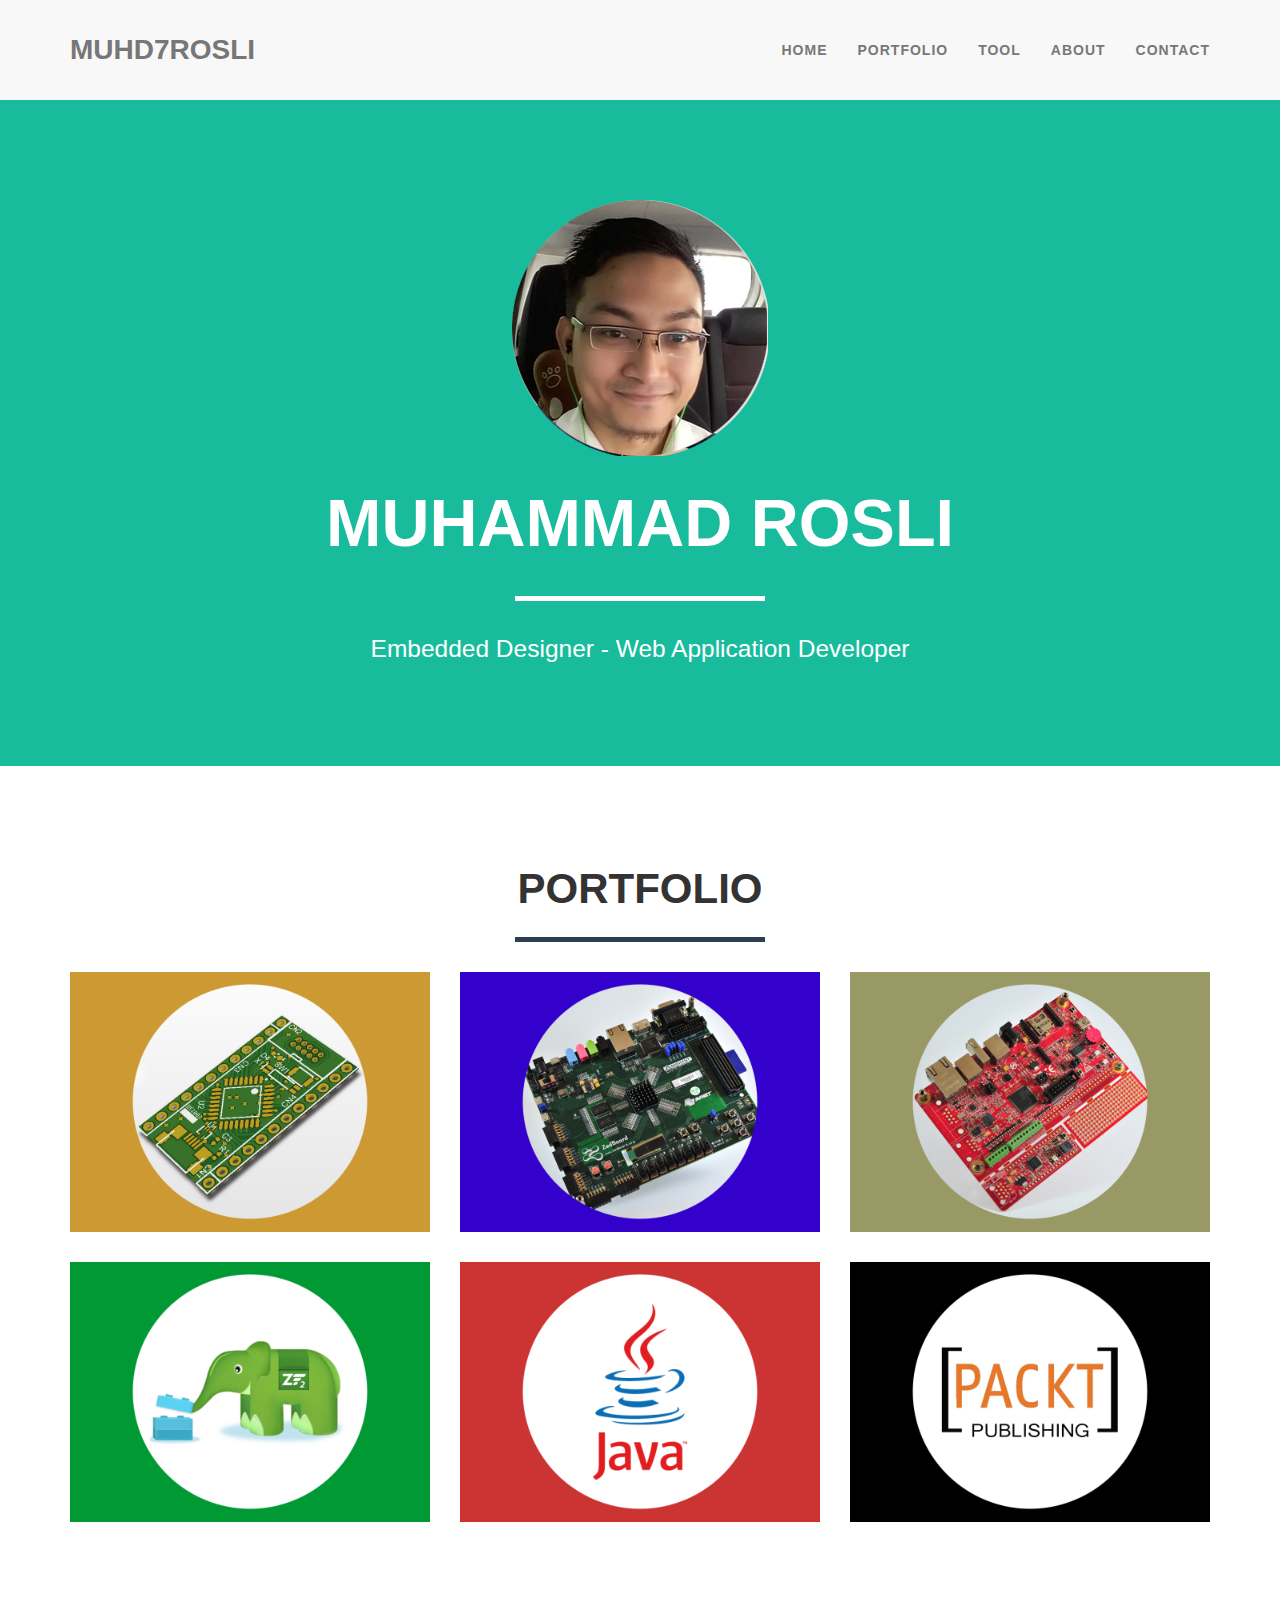
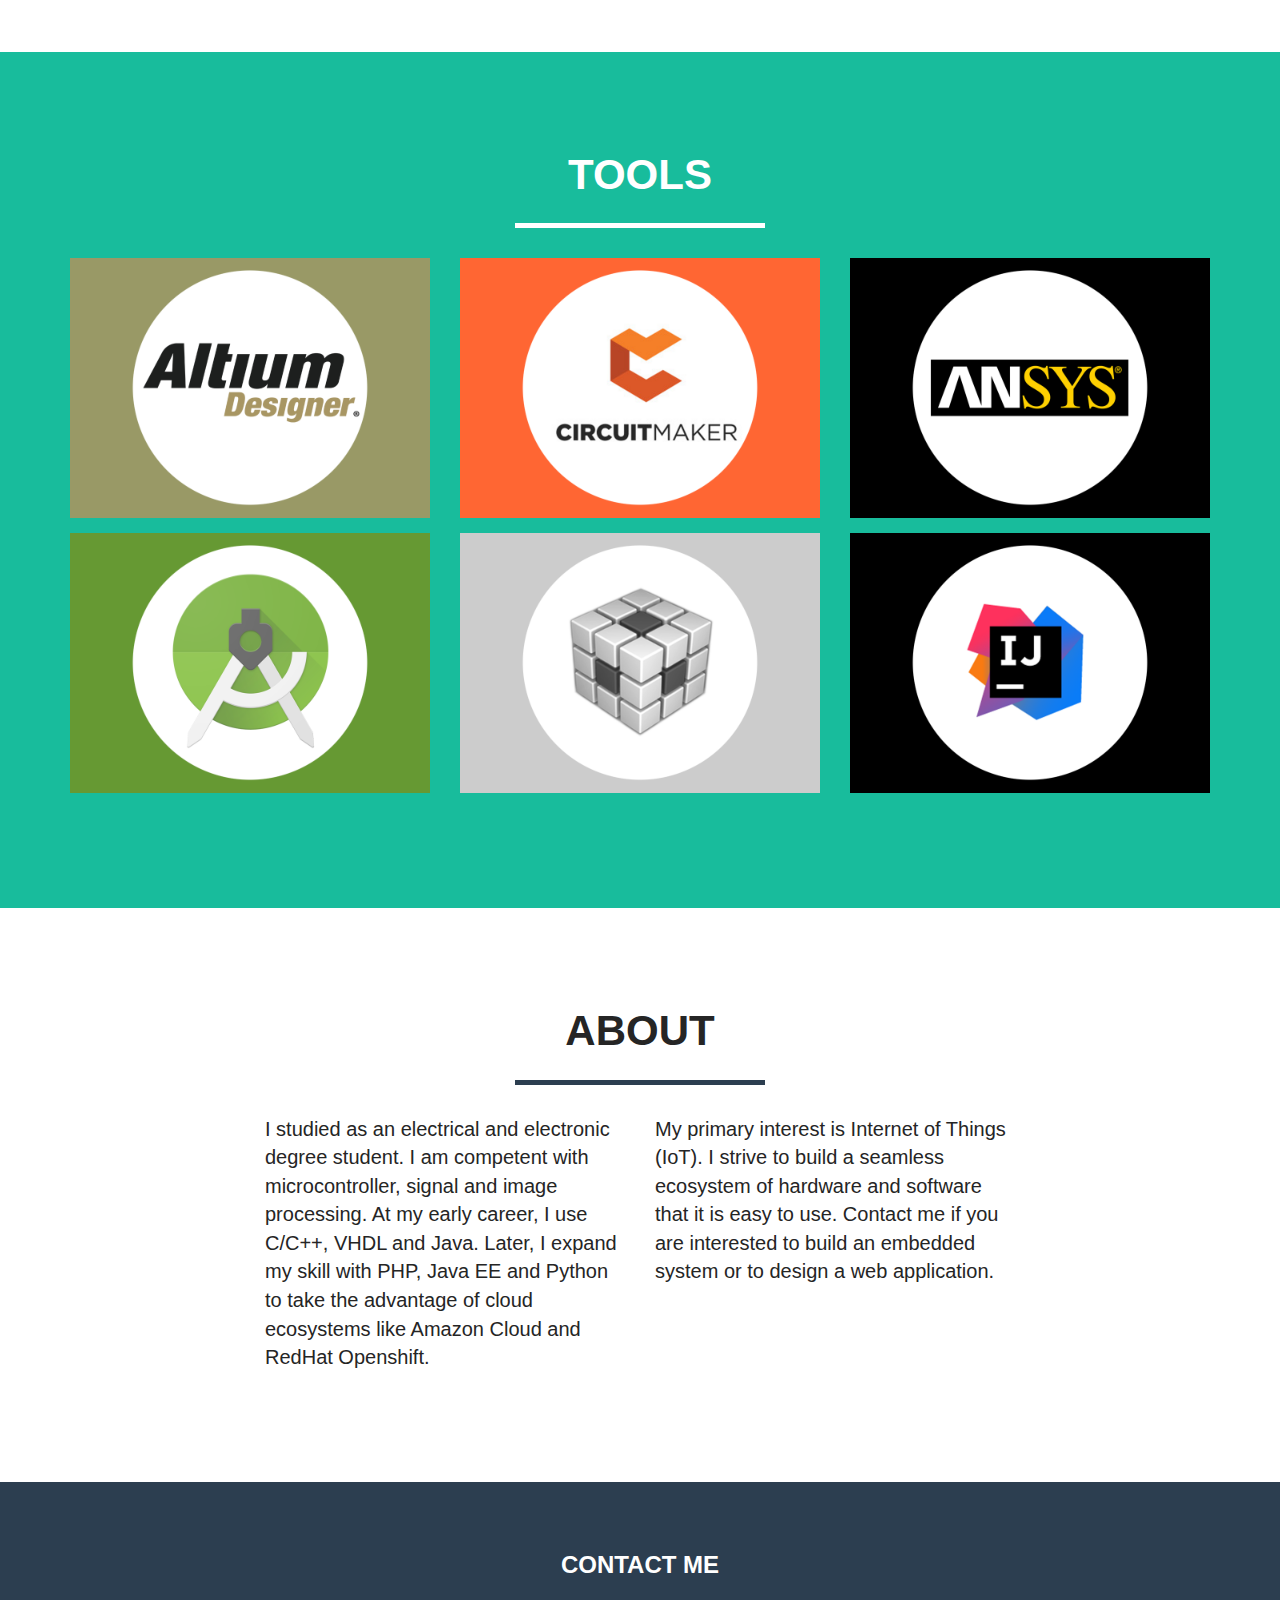
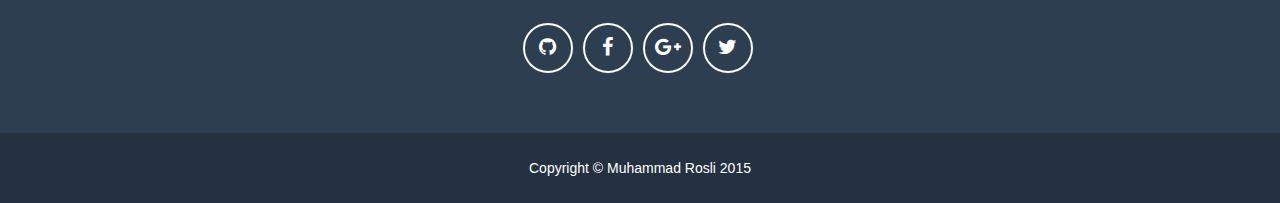
<file: index.html>
<!DOCTYPE html><html lang=en data-ng-app=angularApp><head><meta charset=UTF-8><meta charset=utf-8><meta http-equiv=X-UA-Compatible content="IE=edge"><meta name=viewport content="width=device-width, initial-scale=1"><meta name=description content="A profile website of Muhammad Rosli"><meta name=author content="Muhammad Rosli"><title>muhd7rosli</title><link rel=stylesheet href=library/bootstrap/dist/css/bootstrap.min.css><link rel=stylesheet href=library/font-awesome/css/font-awesome.min.css><link rel=stylesheet href=library/app/css/app.min.css></head><body id=page-top class=index data-ng-controller=MainController><nav class="navbar navbar-default navbar-fixed-top"><div class=container><div class="navbar-header page-scroll"><button type=button class=navbar-toggle data-toggle=collapse data-target=#bs-example-navbar-collapse-1><span class=sr-only>Toggle navigation</span> <span class=icon-bar></span> <span class=icon-bar></span> <span class=icon-bar></span></button> <a class="navbar-brand page-scroll" data-ng-click="gotoElement('home')">muhd7rosli</a></div><div class="collapse navbar-collapse" id=bs-example-navbar-collapse-1><ul class="nav navbar-nav navbar-right"><li class=page-scroll><a data-ng-click="gotoElement('home')">Home</a></li><li class=page-scroll><a data-ng-href data-ng-click="gotoElement('portfolio')">Portfolio</a></li><li class=page-scroll><a data-ng-click="gotoElement('tools')">Tool</a></li><li class=page-scroll><a data-ng-click="gotoElement('about')">About</a></li><li class=page-scroll><a data-ng-click="gotoElement('contact')">Contact</a></li></ul></div></div></nav><header id=home><div class=container><div class=row><div class=col-lg-12><img class=img-responsive src=img/profile.png><div class=intro-text><span class=name>Muhammad Rosli</span><hr class=star-light><span class=skills>Embedded Designer - Web Application Developer</span></div></div></div></div></header><section id=portfolio><div class=container><div class=row><div class="col-lg-12 text-center"><h2>Portfolio</h2><hr class=star-primary></div></div><div class=row><div class="col-sm-4 portfolio-item"><a class=portfolio-link data-ng-click=toggleShowProfile1()><div class=caption><div class=caption-content><i class="fa fa-search-plus fa-3x"></i></div></div><img src=img/portfolio/pcb.png class=img-responsive></a></div><div class="col-sm-4 portfolio-item"><a class=portfolio-link data-ng-click=toggleShowProfile2()><div class=caption><div class=caption-content><i class="fa fa-search-plus fa-3x"></i></div></div><img src=img/portfolio/zedboard.png class=img-responsive></a></div><div class="col-sm-4 portfolio-item"><a class=portfolio-link data-ng-click=toggleShowProfile3()><div class=caption><div class=caption-content><i class="fa fa-search-plus fa-3x"></i></div></div><img src=img/portfolio/embedded_android.png class=img-responsive></a></div><div class="col-sm-4 portfolio-item"><a class=portfolio-link data-ng-click=toggleShowProfile4()><div class=caption><div class=caption-content><i class="fa fa-search-plus fa-3x"></i></div></div><img src=img/portfolio/zendframework.png class=img-responsive></a></div><div class="col-sm-4 portfolio-item"><a class=portfolio-link data-ng-click=toggleShowProfile5()><div class=caption><div class=caption-content><i class="fa fa-search-plus fa-3x"></i></div></div><img src=img/portfolio/java.png class=img-responsive></a></div><div class="col-sm-4 portfolio-item"><a class=portfolio-link data-ng-click=toggleShowProfile6()><div class=caption><div class=caption-content><i class="fa fa-search-plus fa-3x"></i></div></div><img src=img/portfolio/packtpub.png class=img-responsive></a></div></div></div></section><section id=tools><div class=container><div class=row><div class="col-lg-12 text-center"><h2>Tools</h2><hr class=star-light></div></div><div class=row><div class="col-sm-4 portfolio-item"><a class=portfolio-link data-ng-click=toggleShowTool1()><div class=caption><div class=caption-content><i class="fa fa-search-plus fa-3x"></i></div></div><img src=img/portfolio/ad.png class=img-responsive></a></div><div class="col-sm-4 portfolio-item"><a class=portfolio-link data-ng-click=toggleShowTool2()><div class=caption><div class=caption-content><i class="fa fa-search-plus fa-3x"></i></div></div><img src=img/portfolio/circuitmaker.png class=img-responsive></a></div><div class="col-sm-4 portfolio-item"><a class=portfolio-link data-ng-click=toggleShowTool3()><div class=caption><div class=caption-content><i class="fa fa-search-plus fa-3x"></i></div></div><img src=img/portfolio/ansys.png class=img-responsive></a></div><div class="col-sm-4 portfolio-item"><a class=portfolio-link data-ng-click=toggleShowTool4()><div class=caption><div class=caption-content><i class="fa fa-search-plus fa-3x"></i></div></div><img src=img/portfolio/android_studio.png class=img-responsive></a></div><div class="col-sm-4 portfolio-item"><a class=portfolio-link data-ng-click=toggleShowTool5()><div class=caption><div class=caption-content><i class="fa fa-search-plus fa-3x"></i></div></div><img src=img/portfolio/ccs.png class=img-responsive></a></div><div class="col-sm-4 portfolio-item"><a class=portfolio-link data-ng-click=toggleShowTool6()><div class=caption><div class=caption-content><i class="fa fa-search-plus fa-3x"></i></div></div><img src=img/portfolio/intellij.png class=img-responsive></a></div></div></div></section><section class=success id=about><div class=container><div class=row><div class="col-lg-12 text-center"><h2>About</h2><hr class=star-primary></div></div><div class=row><div class="col-lg-4 col-lg-offset-2"><p>I studied as an electrical and electronic degree student. I am competent with microcontroller, signal and image processing. At my early career, I use C/C++, VHDL and Java. Later, I expand my skill with PHP, Java EE and Python to take the advantage of cloud ecosystems like Amazon Cloud and RedHat Openshift.</p></div><div class=col-lg-4><p>My primary interest is Internet of Things (IoT). I strive to build a seamless ecosystem of hardware and software that it is easy to use. Contact me if you are interested to build an embedded system or to design a web application.</p></div></div></div></section><footer class=text-center><div class=footer-above><div class=container><div class=row><div class="footer-col col-md-4"><p>&nbsp;</p></div><div id=contact class="footer-col col-md-4"><h3>Contact Me</h3><ul class=list-inline><li><a href=https://github.com/muhd7rosli class="btn-social btn-outline"><i class="fa fa-fw fa-github"></i></a></li><li><a href=https://www.facebook.com/muhammadrosli class="btn-social btn-outline"><i class="fa fa-fw fa-facebook"></i></a></li><li><a href=https://plus.google.com/u/0/111552389230482518796 class="btn-social btn-outline"><i class="fa fa-fw fa-google-plus"></i></a></li><li><a href=https://twitter.com/muhd7rosli class="btn-social btn-outline"><i class="fa fa-fw fa-twitter"></i></a></li></ul></div><div class="footer-col col-md-4"><p>&nbsp;</p></div></div></div></div><div class=footer-below><div class=container><div class=row><div class=col-lg-12>Copyright &copy; Muhammad Rosli 2015</div></div></div></div></footer><div class="scroll-top page-scroll visible-xs visible-sm"><a class="btn btn-primary" data-ng-click="gotoElement('home')"><i class="fa fa-chevron-up"></i></a></div><div data-custom-modal title="Design Electronic Kit for Hobbyist Platform" data-visible=showProfile1><div class=modal-body><img src=img/minimize/pcb.png class="img-responsive img-centered"><p>Design wide variety of electronic module such as power converter, sensor interface and communication interface for Arduino, BeagleBoard and Digilent Products.</p><ul class="list-inline item-details"><li>Date: <strong>Jan 2015</strong></li><li>Service: <strong>Electronic Prototyping</strong></li></ul><button type=button class="btn btn-default" data-dismiss=modal><i class="fa fa-times"></i> Close</button></div></div><div data-custom-modal title="Zedboard Project" data-visible=showProfile2><div class=modal-body><img src=img/minimize/zedboard.png class="img-responsive img-centered"><p>Design a low cost reconfigurable radio with Xilinx Zynq-7000 APSoc. This project starts from Analog Device Reference Design (<a href=http://www.analog.com/en/design-center/evaluation-hardware-and-software/evaluation-boards-kits/EVAL-AD-FMCOMMS3-EBZ.html#eb-overview>AD-FMCOMMS3-EBZ</a>) to build LTE transceiver. The difficulty of the design depends on the implementation of High-Speed Serial/Deserializer (SERDES) I/O interface to communicate Zynq7000 with AD9361.</p><ul class="list-inline item-details"><li>Date: <strong>March 2015</strong></li><li>Service: <strong>FPGA Development</strong></li></ul><button type=button class="btn btn-default" data-dismiss=modal><i class="fa fa-times"></i> Close</button></div></div><div data-custom-modal title="Embedded Android Project" data-visible=showProfile3><div class=modal-body><img src=img/minimize/android.png class="img-responsive img-centered"><p>Design a low cost High-Speed USB interface to transfer data from data logger to Android phone. The design is build using minimal components without sacrificing data transfer speed performance.</p><ul class="list-inline item-details"><li>Date: <strong>April 2014</strong></li><li>Service: <strong>Web Development</strong></li></ul><button type=button class="btn btn-default" data-dismiss=modal><i class="fa fa-times"></i> Close</button></div></div><div data-custom-modal title="Zend Framework 2 Project" data-visible=showProfile4><div class=modal-body><img src=img/minimize/zendframework.png class="img-responsive img-centered"><p>Design RESTful service using Zend Framework to handle real time data stream. The input to the system are data from variety of field sensors. PHP is used, together with NodeJS frontend to utilize Non-blocking IO capability of NodeJS to ensure seamless data transfer between sensors and collection server.</p><ul class="list-inline item-details"><li>Date: <strong>Jun 2015</strong></li><li>Service: <strong>Web Development</strong></li></ul><button type=button class="btn btn-default" data-dismiss=modal><i class="fa fa-times"></i> Close</button></div></div><div data-custom-modal title="Java EE Project" data-visible=showProfile5><div class=modal-body><img src=img/minimize/java.png class="img-responsive img-centered"><p>Design REST service to access image resource. The image is obtained from satellite image and compressed to be consumed by mobile devices.</p><ul class="list-inline item-details"><li>Date: <strong>August 2015</strong></li><li>Service: <strong>Backend Web Development</strong></li></ul><button type=button class="btn btn-default" data-dismiss=modal><i class="fa fa-times"></i> Close</button></div></div><div data-custom-modal title="Book Publishing" data-visible=showProfile6><div class=modal-body><img src=img/minimize/packtpub.png class="img-responsive img-centered"><p>Involved as a code reviewer for book entitle <a href=https://www.packtpub.com/application-development/advanced-java%C2%AE-ee-development-wildfly%C2%AE>"Advanced Java&reg; EE Development with WildFly&reg;"</a></p><ul class="list-inline item-details"><li>Date: <strong>Feb 2015</strong></li><li>Service: <strong>Web Development</strong></li></ul><button type=button class="btn btn-default" data-dismiss=modal><i class="fa fa-times"></i> Close</button></div></div><div data-custom-modal title="Altium Designer" data-visible=showTool1><div class=modal-body><img src=img/minimize/altium.png class="img-responsive img-centered"><p>Altium Designer is an electronic design automation software package for printed circuit board, FPGA and embedded software design, and associated library and release management automation. It is developed and marketed by Altium Limited of Australia</p><ul class="list-inline item-details"><li>Homepage: <a href=http://www.altium.com/altium-designer/overview>http://www.altium.com/altium-designer/overview</a></li></ul><button type=button class="btn btn-default" data-dismiss=modal><i class="fa fa-times"></i> Close</button></div></div><div data-custom-modal title="Circuit Maker" data-visible=showTool2><div class=modal-body><img src=img/minimize/circuitmaker.png class="img-responsive img-centered"><p>CircuitMaker is not just a free EDA software tool from Altium, it’s also a community of creative people and design content, working together to invent circuits and electronics products for a better future.</p><ul class="list-inline item-details"><li>Homepage: <a href="https://circuitmaker.com/">https://circuitmaker.com/</a></li></ul><button type=button class="btn btn-default" data-dismiss=modal><i class="fa fa-times"></i> Close</button></div></div><div data-custom-modal title=Ansys data-visible=showTool3><div class=modal-body><img src=img/minimize/ansys.png class="img-responsive img-centered"><p>ANSYS signal integrity analysis products are essential for the design of high-speed serial channels, parallel buses and complete power delivery systems found in modern high-speed electronic devices. Our integrated electromagnetics and circuit simulation products predict EMI/EMC, signal integrity and power integrity issues — enabling your design team to optimize system performance prior to build and test. Design automation features enable you to import designs from popular layout tools, perform rigorous electromagnetics extraction and then couple to full-circuit simulations. This approach enables electronics companies to achieve a competitive advantage with faster time to market, reduced costs, and improved system performance.</p><ul class="list-inline item-details"><li>Homepage: <a href=http://www.ansys.com/Products/Electronics/Signal-Integrity>http://www.ansys.com/Products/Electronics/Signal-Integrity</a></li></ul><button type=button class="btn btn-default" data-dismiss=modal><i class="fa fa-times"></i> Close</button></div></div><div data-custom-modal title="Android Studio" data-visible=showTool4><div class=modal-body><img src=img/minimize/androidstudio.png class="img-responsive img-centered"><p>Android Studio is the official IDE for Android application development, based on IntelliJ IDEA. On top of the capabilities you expect from IntelliJ, Android Studio offers:</p><ul><li>Flexible Gradle-based build system</li><li>Build variants and multiple apk file generation</li><li>Code templates to help you build common app features</li><li>Rich layout editor with support for drag and drop theme editing</li><li><em>lint</em> tools to catch performance, usability, version compatibility, and other problems</li><li>ProGuard and app-signing capabilities</li><li>Built-in support for Google Cloud Platform, making it easy to integrate Google Cloud Messaging and App Engine</li></ul><ul class="list-inline item-details"><li>Homepage: <a href=http://developer.android.com/tools/studio/index.html>http://developer.android.com/tools/studio/index.html</a></li></ul><button type=button class="btn btn-default" data-dismiss=modal><i class="fa fa-times"></i> Close</button></div></div><div data-custom-modal title="Code Composer Studio" data-visible=showTool5><div class=modal-body><img src=img/minimize/ccs.png class="img-responsive img-centered"><p>An IDE for prototyping electronic design using Texas Instrument products. Code Composer Studio comprises a suite of tools used to develop and debug embedded applications. It includes an optimizing C/C++ compiler, source code editor, project build environment, debugger, profiler, and many other features. The intuitive IDE provides a single user interface taking you through each step of the application development flow. Familiar tools and interfaces allow users to get started faster than ever before. Code Composer Studio combines the advantages of the Eclipse software framework with advanced embedded debug capabilities from TI resulting in a compelling feature-rich development environment for embedded developers.</p><ul class="list-inline item-details"><li>Homepage: <a href=http://www.ti.com/tool/ccstudio>http://www.ti.com/tool/ccstudio</a></li></ul><button type=button class="btn btn-default" data-dismiss=modal><i class="fa fa-times"></i> Close</button></div></div><div data-custom-modal title=IntelliJ data-visible=showTool6><div class=modal-body><img src=img/minimize/intellij.png class="img-responsive img-centered"><p>An excellent Integrated Development Environment product by JetBrains. The strength of this software compare to other Java IDE is the fast code-completion.</p><ul class="list-inline item-details"><li>Homepage: <a href="https://www.jetbrains.com/idea/">https://www.jetbrains.com/idea/</a></li></ul><button type=button class="btn btn-default" data-dismiss=modal><i class="fa fa-times"></i> Close</button></div></div><script type=application/javascript src=library/jquery/dist/jquery.min.js></script><script type=application/javascript src=library/bootstrap/dist/js/bootstrap.min.js></script><script type=application/javascript src=library/angular/angular.min.js></script><script type=application/javascript src=library/angular-resource/angular-resource.min.js></script><script type=application/javascript src=library/app/js/app.min.js></script></body></html>
</file>
